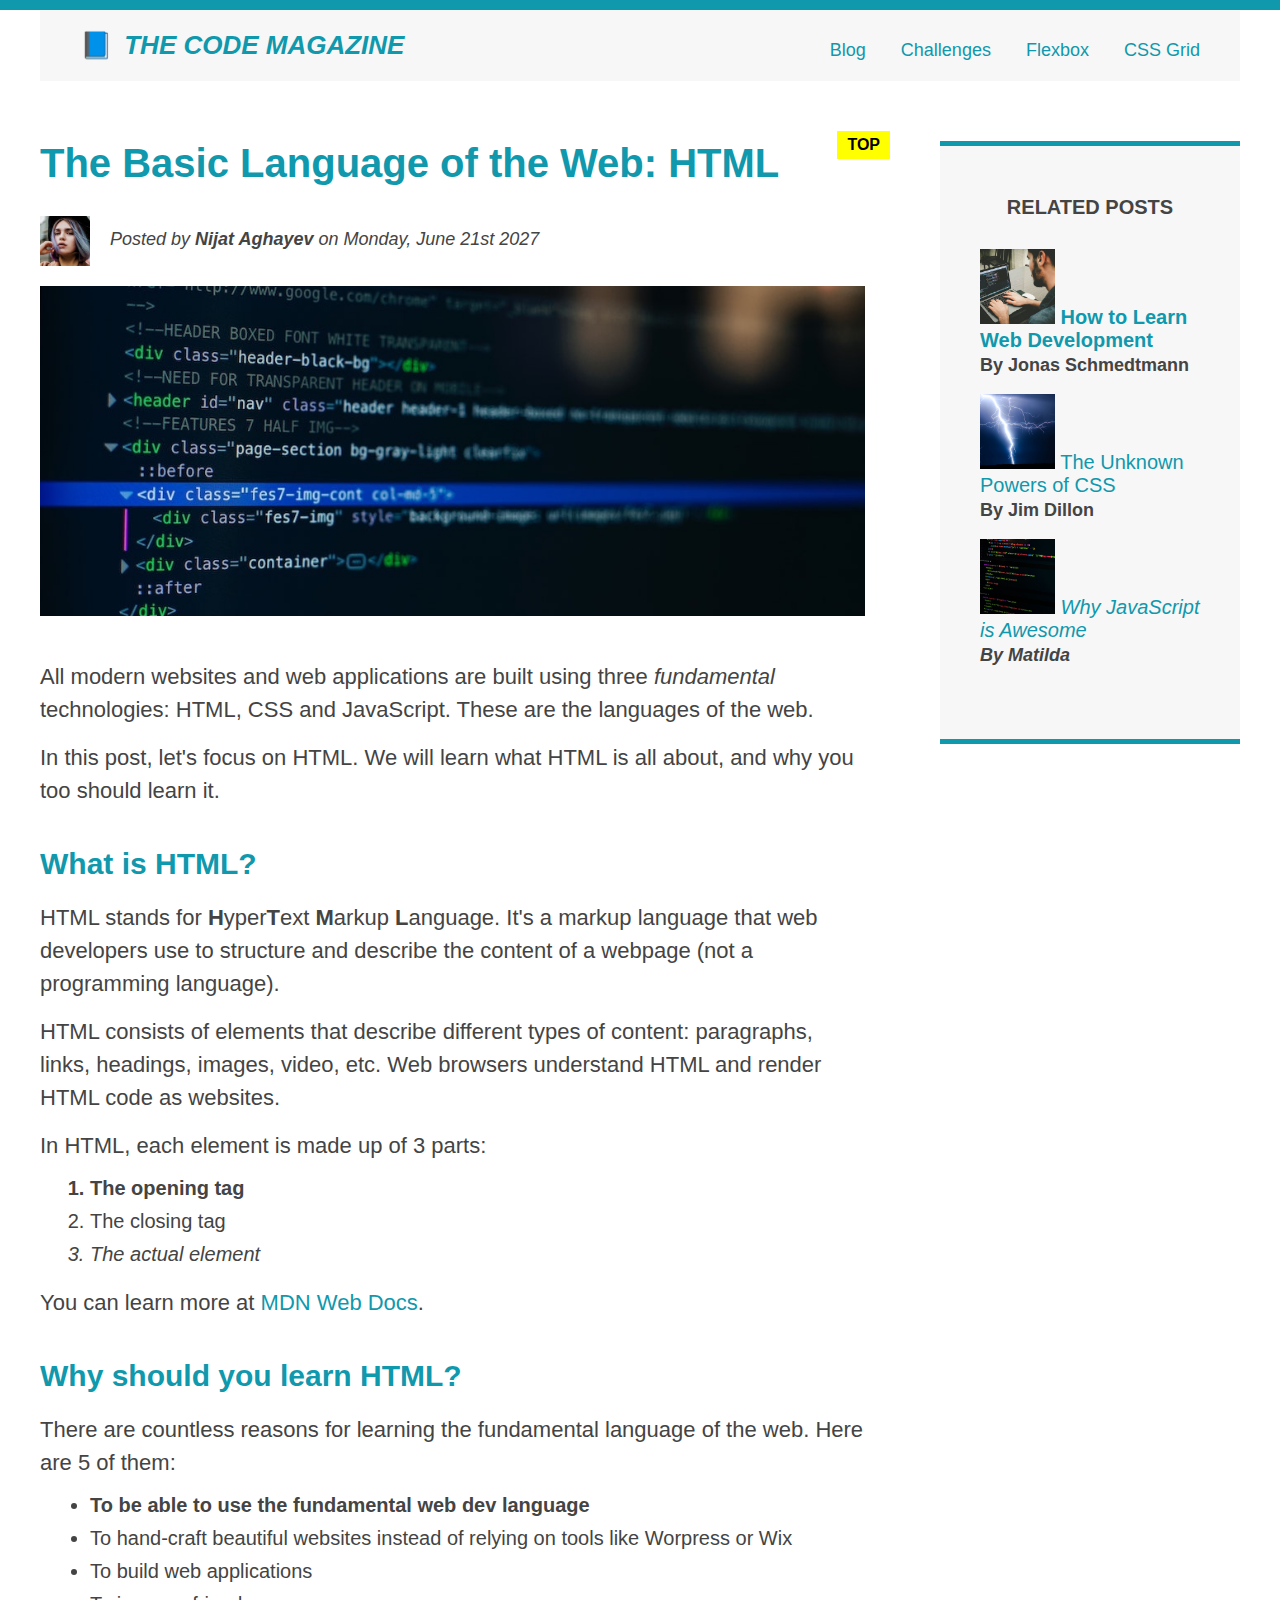
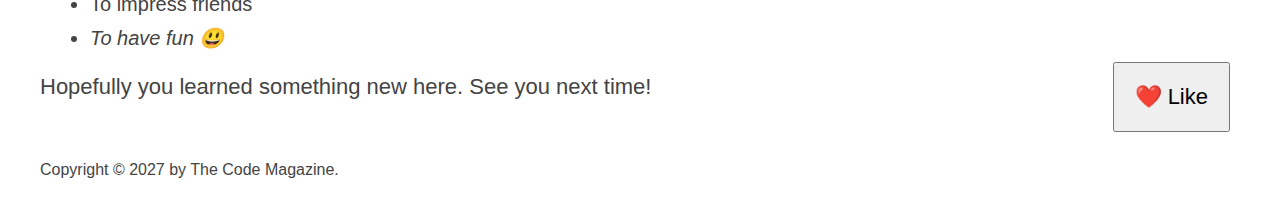
<file: index.html>
<!DOCTYPE html>
<html lang="en">
  <head>
    <meta charset="UTF-8" />
    <link href="style.css" rel="stylesheet" />

    <title>The Basic Language of the Web: HTML</title>
  </head>

  <body>
    <!--
    <h1>The Basic Language of the Web: HTML</h1>
    <h2>The Basic Language of the Web: HTML</h2>
    <h3>The Basic Language of the Web: HTML</h3>
    <h4>The Basic Language of the Web: HTML</h4>
    <h5>The Basic Language of the Web: HTML</h5>
    <h6>The Basic Language of the Web: HTML</h6>
    -->

    <div class="container">
      <header class="main-header clearfix">
        <h1>📘 The Code Magazine</h1>

        <nav>
          <!-- <strong>This is the navigation</strong> -->
          <a href="blog.html">Blog</a>
          <a href="#">Challenges</a>
          <a href="flexbox.html">Flexbox</a>
          <a href="css-grid.html">CSS Grid</a>
        </nav>
        <!-- <div class="clear"></div> -->
      </header>

      <article>
        <header class="post-header">
          <h2>The Basic Language of the Web: HTML</h2>

          <img
            src="img/laura-jones.jpg"
            alt="Headshot of Laura Jones"
            height="50"
            width="50"
            class="author-img"
          />

          <p id="author" class="author">
            Posted by <strong>Nijat Aghayev</strong> on Monday, June 21st 2027
          </p>

          <img
            src="img/post-img.jpg"
            alt="HTML code on a screen"
            width="500"
            height="200"
            class="post-img"
          />
          <button>❤️ Like</button>
        </header>

        <p>
          All modern websites and web applications are built using three
          <em>fundamental</em>
          technologies: HTML, CSS and JavaScript. These are the languages of the
          web.
        </p>

        <p>
          In this post, let's focus on HTML. We will learn what HTML is all
          about, and why you too should learn it.
        </p>

        <h3>What is HTML?</h3>
        <p>
          HTML stands for <strong>H</strong>yper<strong>T</strong>ext
          <strong>M</strong>arkup <strong>L</strong>anguage. It's a markup
          language that web developers use to structure and describe the content
          of a webpage (not a programming language).
        </p>
        <p>
          HTML consists of elements that describe different types of content:
          paragraphs, links, headings, images, video, etc. Web browsers
          understand HTML and render HTML code as websites.
        </p>
        <p>In HTML, each element is made up of 3 parts:</p>

        <ol>
          <li class="first-li">The opening tag</li>
          <li>The closing tag</li>
          <li>The actual element</li>
        </ol>

        <p>
          You can learn more at
          <a
            href="https://developer.mozilla.org/en-US/docs/Web/HTML"
            target="_blank"
            >MDN Web Docs</a
          >.
        </p>

        <h3>Why should you learn HTML?</h3>

        <p>
          There are countless reasons for learning the fundamental language of
          the web. Here are 5 of them:
        </p>

        <ul>
          <li class="first-li">
            To be able to use the fundamental web dev language
          </li>
          <li>
            To hand-craft beautiful websites instead of relying on tools like
            Worpress or Wix
          </li>
          <li>To build web applications</li>
          <li>To impress friends</li>
          <li>To have fun 😃</li>
        </ul>

        <p>Hopefully you learned something new here. See you next time!</p>
      </article>

      <aside>
        <h4>Related posts</h4>

        <ul class="related">
          <li>
            <img
              src="img/related-1.jpg"
              alt="Person programming"
              width="75"
              height="75"
            />
            <a href="#">How to Learn Web Development</a>
            <p class="related-author">By Jonas Schmedtmann</p>
          </li>
          <li>
            <img
              src="img/related-2.jpg"
              alt="Lightning"
              width="75"
              height="75"
            />
            <a href="#">The Unknown Powers of CSS</a>
            <p class="related-author">By Jim Dillon</p>
          </li>
          <li>
            <img
              src="img/related-3.jpg"
              alt="JavaScript code on a screen"
              width="75"
              height="75"
            />
            <a href="#">Why JavaScript is Awesome</a>
            <p class="related-author">By Matilda</p>
          </li>
        </ul>
      </aside>

      <footer>
        <p id="copyright" class="copyright text">
          Copyright &copy; 2027 by The Code Magazine.
        </p>
      </footer>
    </div>
  </body>
</html>
</file>
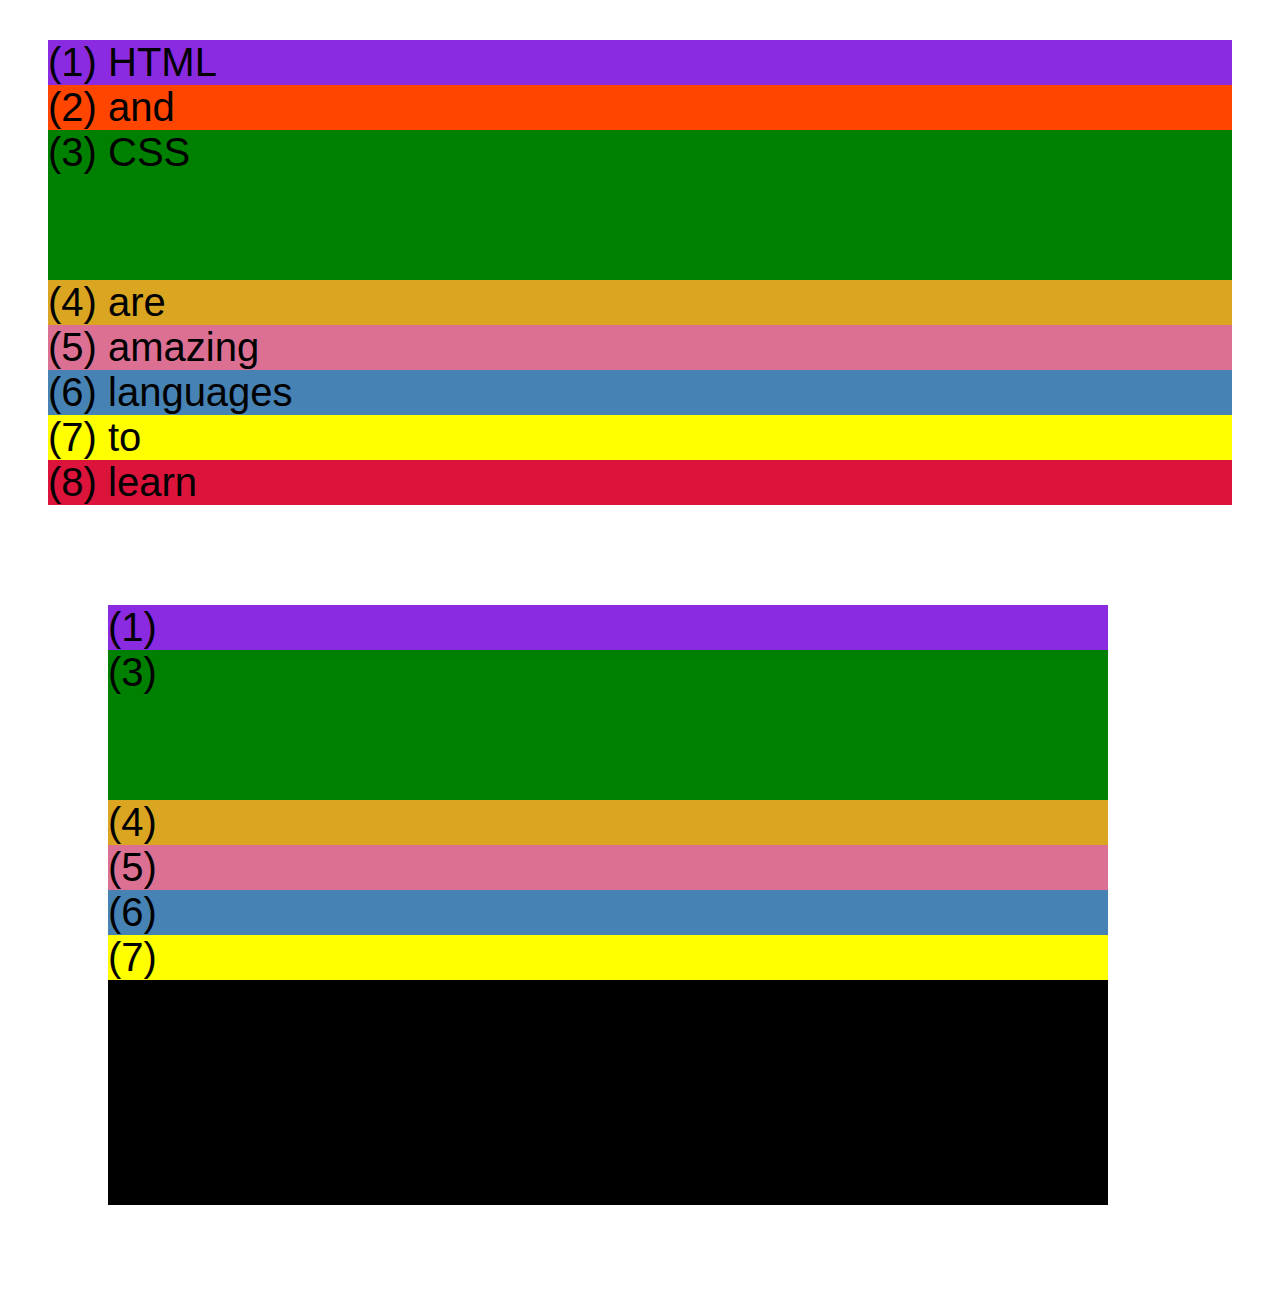
<file: css-grid.html>
<!DOCTYPE html>
<html lang="en">
  <head>
    <meta charset="UTF-8" />
    <meta http-equiv="X-UA-Compatible" content="IE=edge" />
    <meta name="viewport" content="width=device-width, initial-scale=1.0" />
    <title>CSS Grid</title>
    <style>
      .el--1 {
        background-color: blueviolet;
      }
      .el--2 {
        background-color: orangered;
      }
      .el--3 {
        background-color: green;
        height: 150px;
      }
      .el--4 {
        background-color: goldenrod;
      }
      .el--5 {
        background-color: palevioletred;
      }
      .el--6 {
        background-color: steelblue;
      }
      .el--7 {
        background-color: yellow;
      }
      .el--8 {
        background-color: crimson;
      }

      .container--1 {
        /* STARTER */
        font-family: sans-serif;
        background-color: #ddd;
        font-size: 40px;
        margin: 40px;

        /* CSS GRID */
      }

      .container--2 {
        /* STARTER */
        font-family: sans-serif;
        background-color: black;
        font-size: 40px;
        margin: 100px;

        width: 1000px;
        height: 600px;

        /* CSS GRID */
      }
    </style>
  </head>
  <body>
    <div class="container--1">
      <div class="el el--1">(1) HTML</div>
      <div class="el el--2">(2) and</div>
      <div class="el el--3">(3) CSS</div>
      <div class="el el--4">(4) are</div>
      <div class="el el--5">(5) amazing</div>
      <div class="el el--6">(6) languages</div>
      <div class="el el--7">(7) to</div>
      <div class="el el--8">(8) learn</div>
    </div>

    <div class="container--2">
      <div class="el el--1">(1)</div>
      <div class="el el--3">(3)</div>
      <div class="el el--4">(4)</div>
      <div class="el el--5">(5)</div>
      <div class="el el--6">(6)</div>
      <div class="el el--7">(7)</div>
    </div>
  </body>
</html>
</file>
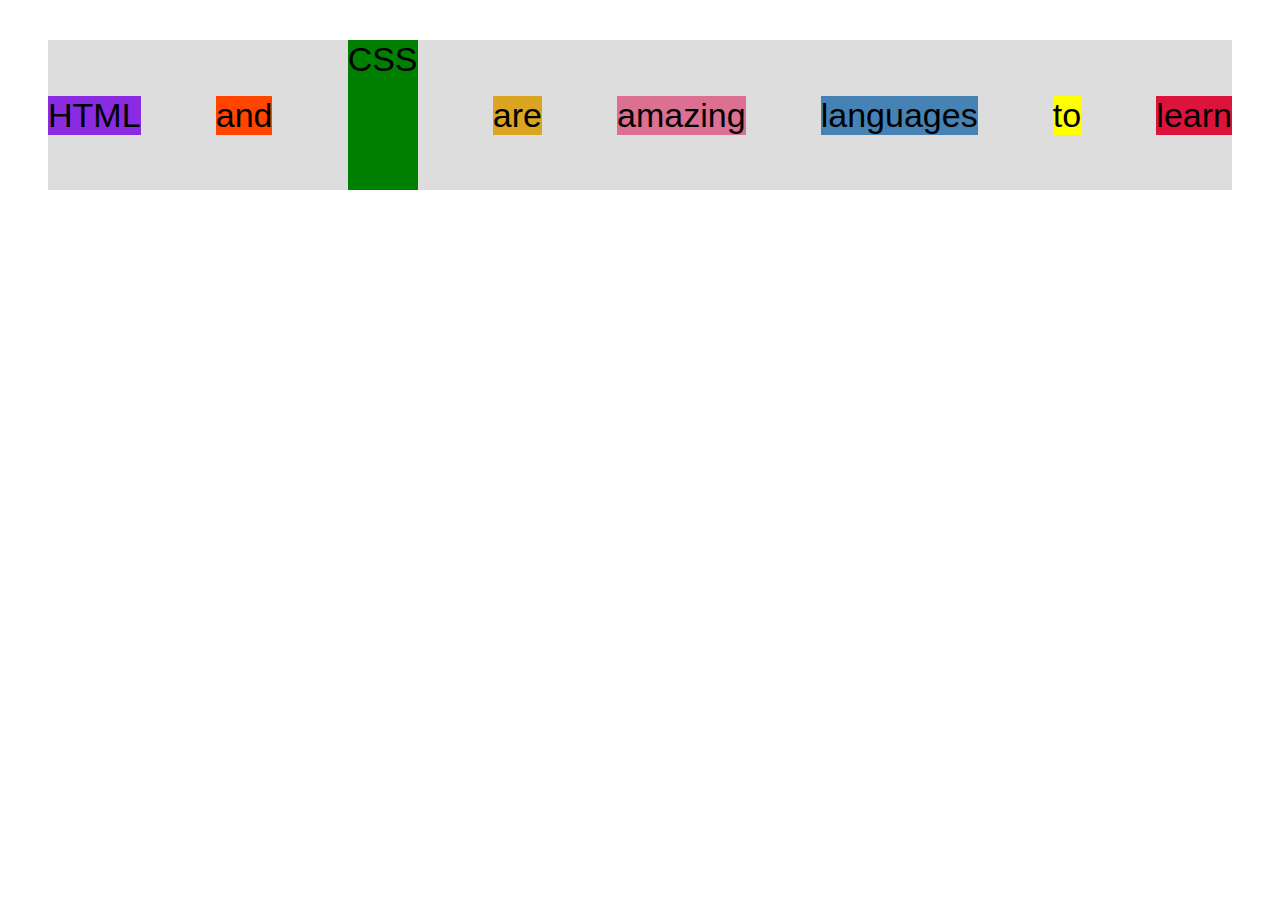
<file: flexbox.html>
<!DOCTYPE html>
<html lang="en">
  <head>
    <meta charset="UTF-8" />
    <meta http-equiv="X-UA-Compatible" content="IE=edge" />
    <meta name="viewport" content="width=device-width, initial-scale=1.0" />
    <title>Flexbox</title>
    <style>
      .el--1 {
        background-color: blueviolet;
      }
      .el--2 {
        background-color: orangered;
      }
      .el--3 {
        background-color: green;
        height: 150px;
      }
      .el--4 {
        background-color: goldenrod;
      }
      .el--5 {
        background-color: palevioletred;
      }
      .el--6 {
        background-color: steelblue;
      }
      .el--7 {
        background-color: yellow;
      }
      .el--8 {
        background-color: crimson;
      }

      .container {
        /* STARTER */
        font-family: sans-serif;
        background-color: #ddd;
        font-size: 34px;
        margin: 40px;

        /* FLEXBOX */
        display: flex;
        align-items: center;
        justify-content: space-between;
      }
    </style>
  </head>
  <body>
    <div class="container">
      <div class="el el--1">HTML</div>
      <div class="el el--2">and</div>
      <div class="el el--3">CSS</div>
      <div class="el el--4">are</div>
      <div class="el el--5">amazing</div>
      <div class="el el--6">languages</div>
      <div class="el el--7">to</div>
      <div class="el el--8">learn</div>
    </div>
  </body>
</html>
</file>
<file: style.css>
* {
  /* border-top: 10px solid #1098ad; */
  margin: 0;
  padding: 0;
  box-sizing: border-box;
}

/* PAGE SECTIONS */

body {
  color: #444;
  font-family: sans-serif;
  border-top: 10px solid #1098ad;
  position: relative;
}

.container {
  width: 1200px;
  /* margin-left: auto;
  margin-right: auto; */
  margin: 0 auto;
  /* position: relative; */
}
.main-header {
  background-color: #f7f7f7;
  /* padding: 20px;
  padding-left: 40px;
  padding-right: 40px; */
  padding: 20px 40px;
  margin-bottom: 60px;
  /* height: 80px; */
}

nav {
  font-size: 18px;
  text-align: center;
}

article {
  margin-bottom: 40px;
}

.post-header {
  margin-bottom: 40px;
  /* position: relative; */
}

aside {
  background-color: #f7f7f7;
  border-top: 5px solid #1098ad;
  border-bottom: 5px solid #1098ad;
  padding: 50px 40px;
}

/* SMALLER ELEMENTS */
h1,
h2,
h3 {
  color: #1098ad;
}

h1 {
  font-size: 26px;
  font-family: sans-serif;
  text-transform: uppercase;
  font-style: italic;
  color: #1098ad;
}

h2 {
  font-size: 40px;
  font-family: sans-serif;
  margin-bottom: 30px;
}

h3 {
  font-size: 30px;
  margin-bottom: 20px;
  margin-top: 40px;
}

h4 {
  font-size: 20px;
  font-family: sans-serif;
  text-transform: uppercase;
  text-align: center;
  margin-bottom: 30px;
}
p {
  font-size: 22px;
  font-family: sans-serif;
  line-height: 1.5;
  margin-bottom: 15px;
  /* display: inline; */
}

ul,
ol {
  margin-left: 50px;
  margin-bottom: 20px;
}

li {
  font-size: 20px;
  margin-bottom: 10px;
  /* display: inline; */
}

li:last-child {
  margin-bottom: 0;
}
/*footer p {
  font-size: 16px;
} */

/* article header p {
  font-style: italic;
} */

#author {
  font-style: italic;
  font-size: 18px;
}

#copyright {
  font-size: 16px;
}

.related-author {
  font-size: 18px;
  font-weight: bold;
}

/* ul {
  list-style: none;
} */

.related {
  list-style: none;
  margin-left: 0;
}

/* body {
  background-color: orangered;
} */

/* .first-li {
  font-weight: bold;
} */

li:first-child {
  font-weight: bold;
}

li:last-child {
  font-style: italic;
}

/* li:nth-child(even) {
  color: red;
} */

/* li:nth-child(3) {
  font-style: italic;
} */

/* misconception: this won't work! */
article p:last-child {
  /* color: red; */
}

/* styling links */
a:link {
  color: #1098ad;
  text-decoration: none;
}

a:visited {
  color: #1098ad;
}

a:hover {
  color: orangered;
  font-weight: bold;
  text-decoration: underline orangered;
}

a:active {
  background-color: black;
  font-style: italic;
}

.post-img {
  width: 100%;
  height: auto;
}

nav a:link {
  /* background-color: orangered;
  margin: 20px;
  padding: 20px;

  display: block; */
  margin-right: 30px;
  margin-top: 10px;
  display: inline-block;
}

nav a:link:last-child {
  margin-right: 0;
}

button {
  font-size: 22px;
  padding: 20px;
  cursor: pointer;

  position: absolute;
  /* top: 50px;
  left: 50px; */
  bottom: 50px;
  right: 50px;
}
/* LVHA */

h1::first-letter {
  font-style: normal;
  margin-right: 5px;
}

h3 + p::first-line {
  /* color: red; */
}

h2 {
  /* background-color: orange; */
  position: relative;
}

h2::after {
  content: "TOP";
  background-color: yellow;
  color: black;
  font-size: 16px;
  font-weight: bold;
  display: inline-block;
  padding: 5px 10px;
  position: absolute;
  top: -10px;
  right: -25px;
}
/* resolving conflicts */

/* #copyright {
  color: red;
}

.copyright {
  color: blue;
}

.text {
  color: yellow;
}

footer {
  color: green;
} */

/* nav a:link,
nav p {
  font-size: 18px;
} */
/* FLOATS */

.author-img {
  float: left;
  margin-bottom: 20px;
}

.author {
  float: left;
  margin-top: 10px;
  margin-left: 20px;
}

h1 {
  float: left;
}

nav {
  float: right;
}

.clear {
  clear: both;
}

.clearfix::after {
  clear: both;
  content: "";
  display: block;
}

article {
  width: 825px;
  float: left;
}
aside {
  width: 300px;
  float: right;
}
footer {
  clear: both;
}
</file>
